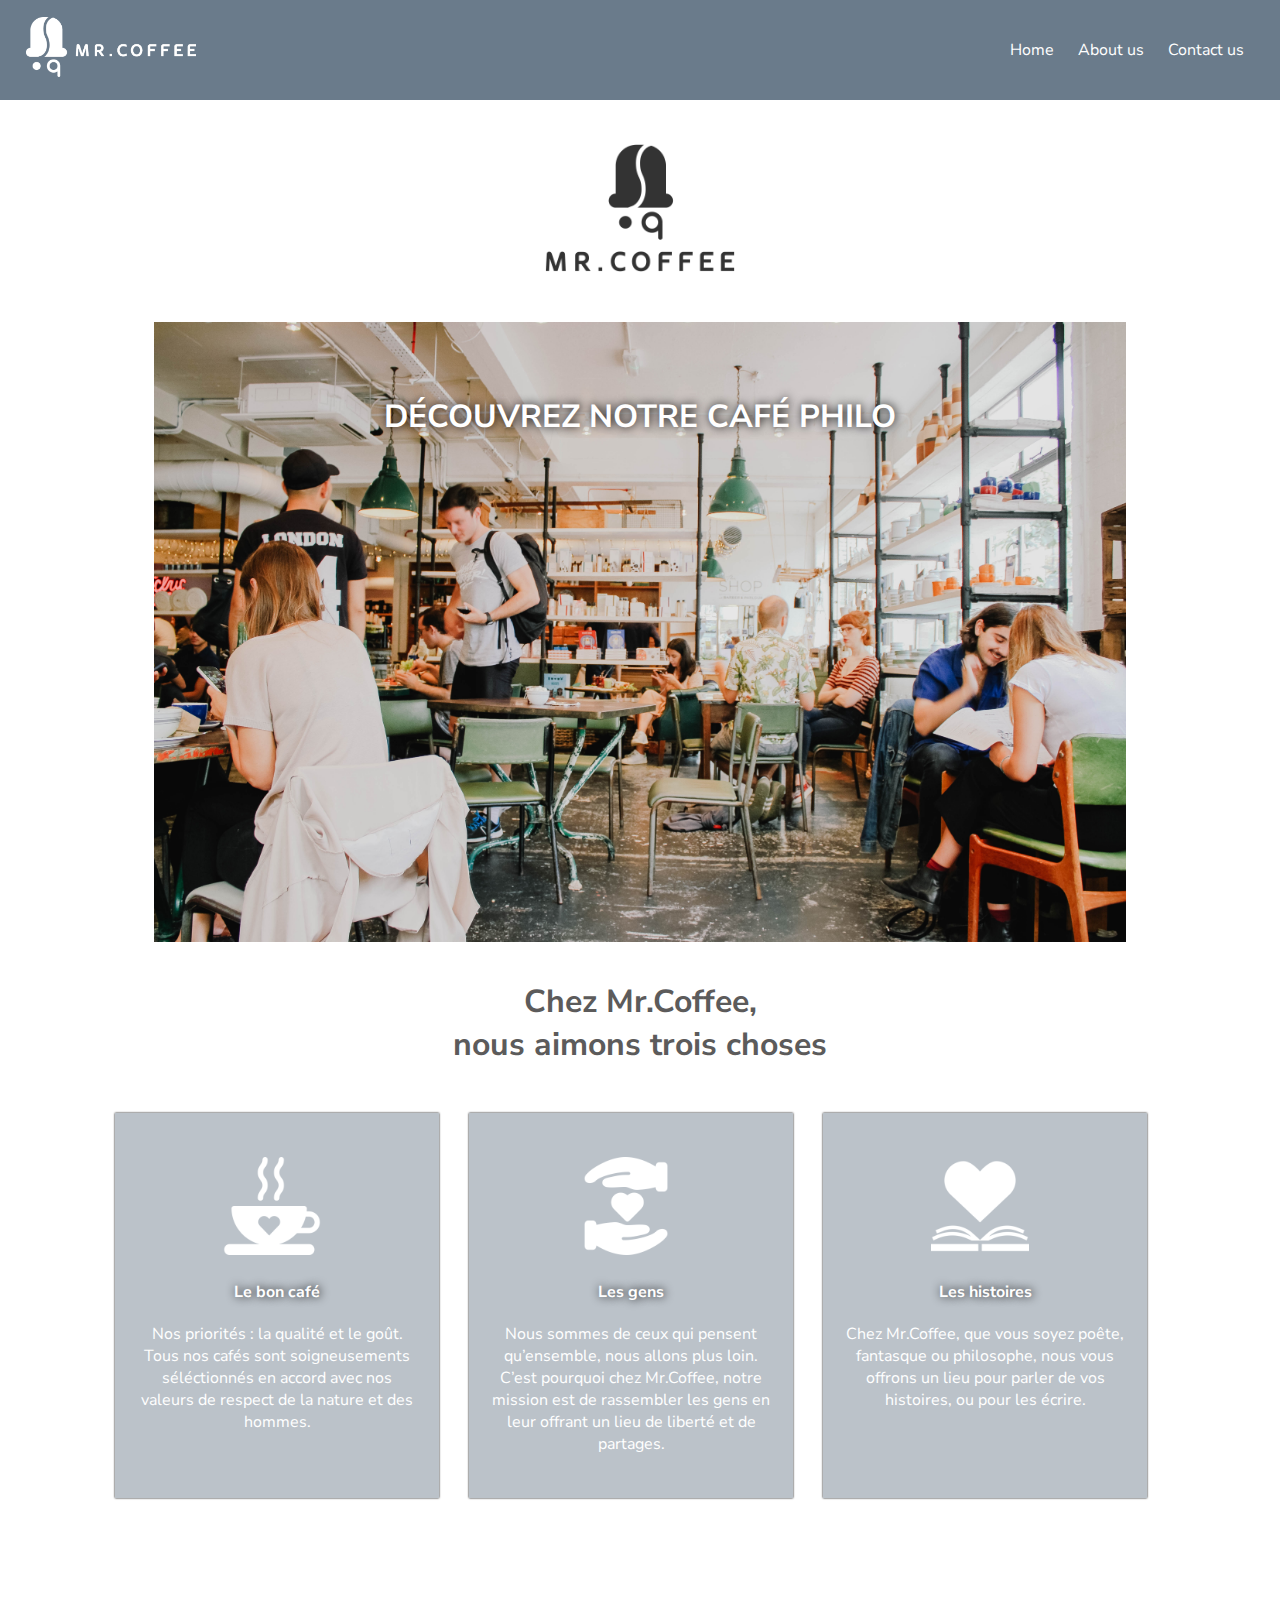
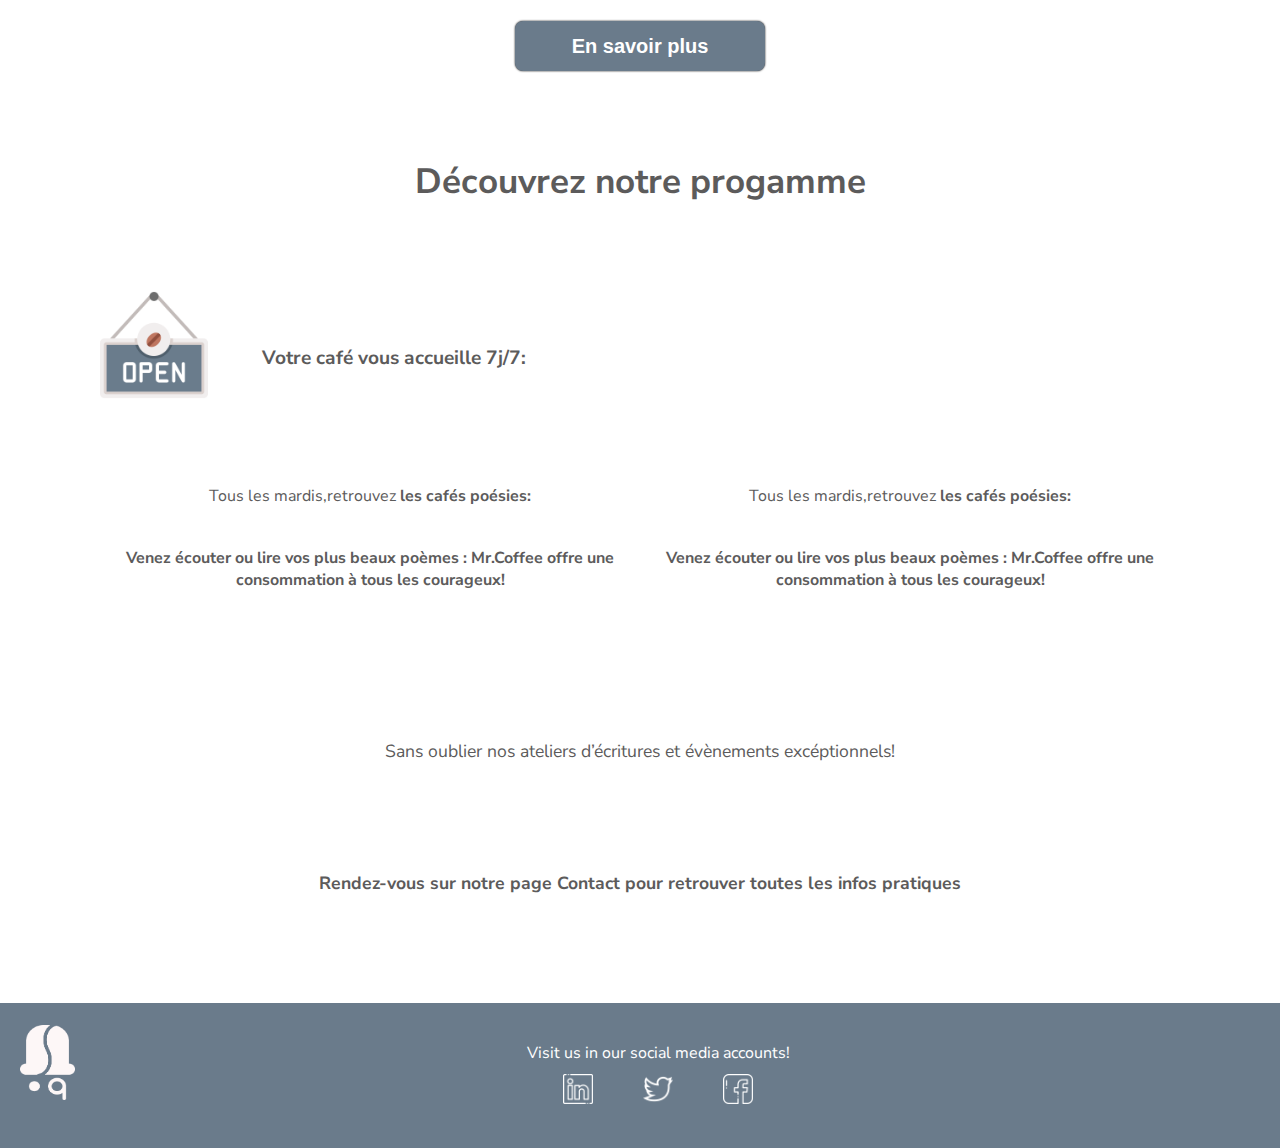
<file: index.html>
<!DOCTYPE html>
<html lang="en">
<head>
    <meta charset="UTF-8">
    <meta http-equiv="X-UA-Compatible" content="IE=edge">
    <meta name="viewport" content="width=device-width, initial-scale=1.0">
    <title>Document</title>
    <link rel="preconnect" href="https://fonts.googleapis.com">
    <link rel="preconnect" href="https://fonts.gstatic.com" crossorigin>
    <link href="https://fonts.googleapis.com/css2?family=Nunito+Sans&family=Romanesco&display=swap" rel="stylesheet">
    <link rel="stylesheet" href="index.css">
</head>
<body>
    <nav class="flex">
        <div class="nav-logo"><a href="index.html"><img src="./Assets/full_logo_white.png"></a></div>
        <div class="menu">
            <a href="index.html">Home</a>
            <a href="about.html">About&nbsp;us</a>
            <a href="contact.html">Contact&nbsp;us</a>
        </div>
    </nav>


    <main>
        <section class="main-logo">
            <img src="./Assets/logo_mrcoffee.png" alt="Mr Coffee Logo">
        </section>

        <section class="main-image">
            <img src="./Assets/mr_coffee_salle.jpg" alt="People in cafe">
            <h1>DÉCOUVREZ NOTRE CAFÉ PHILO</h1>
        </section>

        <section class="second-header">
            <p><strong>Chez Mr.Coffee,</strong></p>
            <p><strong>nous aimons trois choses</strong></p>
        </section>

        <section class="flex flex-wrap center">
            <div class="flex card">
                <img src="./Assets/icon_café.png" alt="hot coffee">
                <p class="highlight"><strong>Le bon café</strong></p>
                <p>Nos priorités : la qualité et le goût. Tous nos cafés sont soigneusements séléctionnés en accord avec nos valeurs de respect de la nature et des hommes.</p>
              </div>
        
              <div class="flex card">
                <img src="./Assets/icon_gens.png" alt="hand with a heart">
                <p class="highlight"><strong>Les gens</strong></p>
                <p>Nous sommes de ceux qui pensent qu’ensemble, nous allons plus loin. C’est pourquoi chez Mr.Coffee, notre mission est de rassembler les gens en leur offrant un lieu de liberté et de partages.</p>
              </div>
        
              <div class="flex card">
                <img src="./Assets/icon_histoires.png" alt="heart icon">
                <p class="highlight"><strong>Les histoires</strong></p>
                <p>Chez Mr.Coffee, que vous soyez poête, fantasque ou philosophe, nous vous offrons un lieu pour parler de vos histoires, ou pour les écrire. </p>
              </div>
        </section>

        <section class="main-button">
            <button><strong>En savoir plus</strong></button>
        </section>

        <section class="main-program">
            <p><strong>Découvrez notre progamme</strong></p>
        </section>

        <section class="flex main-open">
            <img src="./Assets/icon_open.png">
            <p><strong>Votre café vous accueille 7j/7:</strong></p>
        </section>

        <section class="flex events">
            <div>
                <p>Tous les mardis,retrouvez <strong>les cafés poésies:</strong></p>
                <p><strong>Venez écouter ou lire vos plus beaux poèmes : Mr.Coffee offre une consommation à tous les courageux!</strong></p>
            </div>
            <div>
                <p>Tous les mardis,retrouvez <strong>les cafés poésies:</strong></p>
                <p><strong>Venez écouter ou lire vos plus beaux poèmes : Mr.Coffee offre une consommation à tous les courageux!</strong></p>
            </div>
        </section>

        <section class="main-closing">
            <p>Sans oublier nos ateliers d’écritures et évènements excéptionnels!</p>
            <p><strong>Rendez-vous sur notre page Contact pour retrouver toutes les infos pratiques</strong></p>
        </section>

    </main>


    <footer>
        <div class="foot-logo"><a href="index.html"><img src="./Assets/logo_blanc.png"></a></div>
        <div class="social">
            <p>Visit us in our social media accounts!</p>
            <div class="flex icon">
                <a href="#linkedin"><img src="./Assets/logo_linkedin.png"></a>
                <a href="#twitter"><img src="./Assets/logo_twitter.png"></a>
                <a href="#facebook"><img src="./Assets/logo_facebook.png"></a>
            </div>
        </div>
        
    </footer>
</body>
</html>
</file>
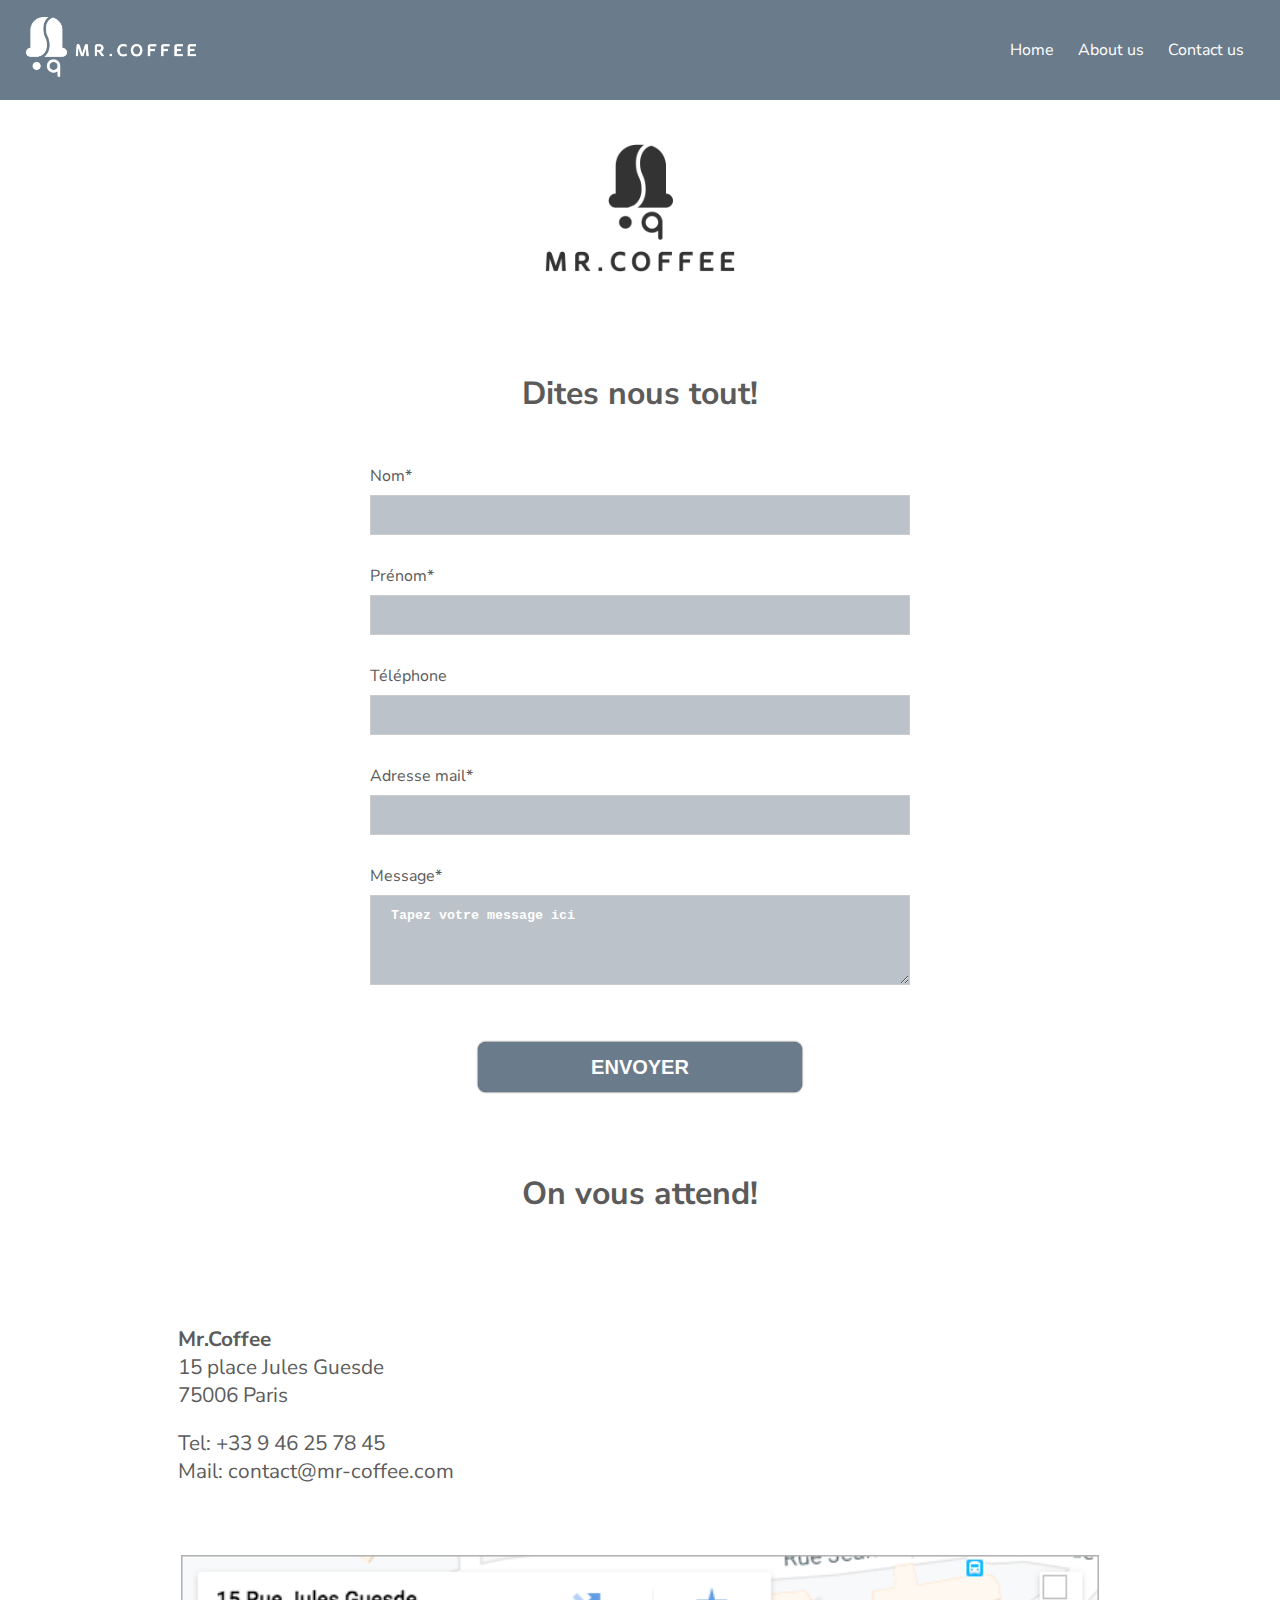
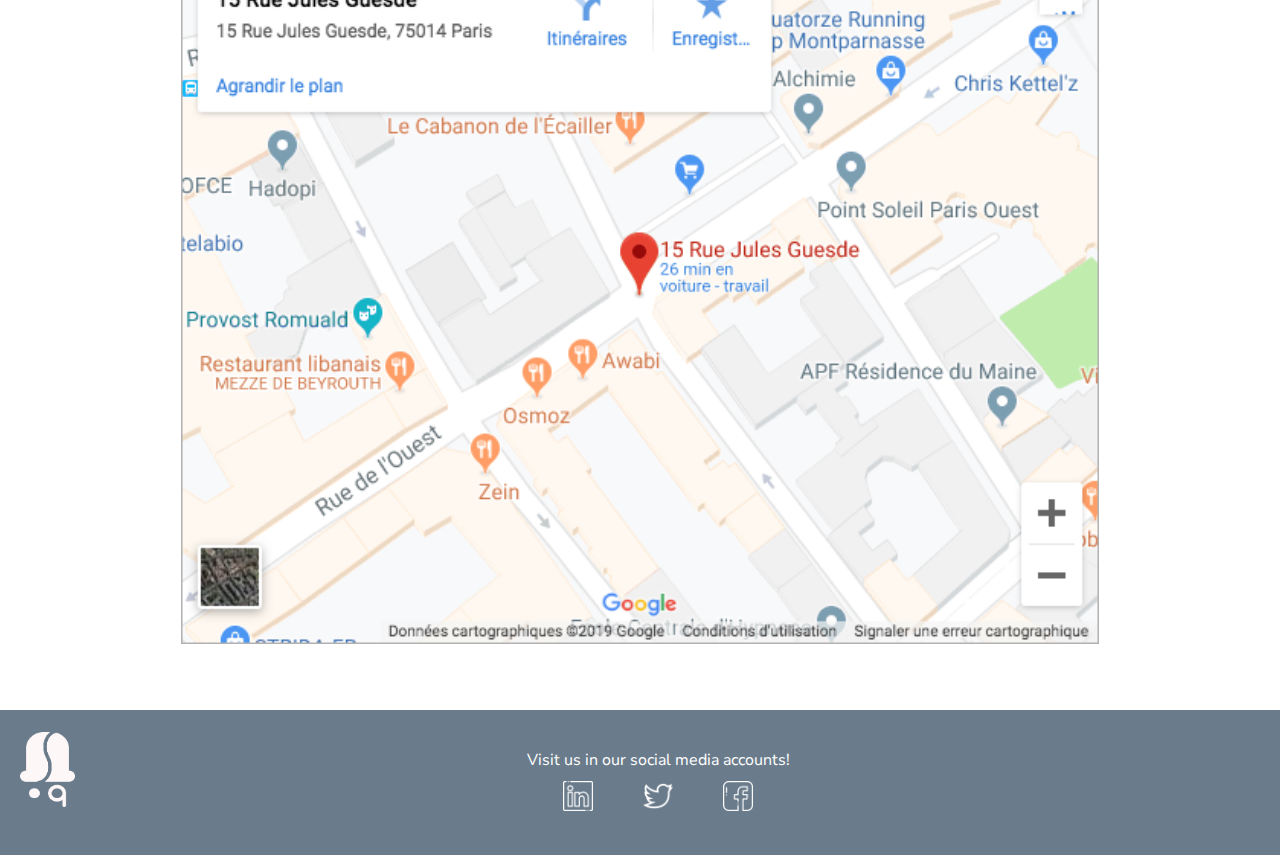
<file: contact.html>
<!DOCTYPE html>
<html lang="en">
<head>
    <meta charset="UTF-8">
    <meta http-equiv="X-UA-Compatible" content="IE=edge">
    <meta name="viewport" content="width=device-width, initial-scale=1.0">
    <title>Document</title>
    <link rel="preconnect" href="https://fonts.googleapis.com">
    <link rel="preconnect" href="https://fonts.gstatic.com" crossorigin>
    <link href="https://fonts.googleapis.com/css2?family=Nunito+Sans&family=Romanesco&display=swap" rel="stylesheet">
    <link rel="stylesheet" href="index.css">
    <script src="./form.js" defer></script>
</head>
<body>
    <nav class="flex">
        <div class="nav-logo"><a href="index.html"><img src="./Assets/full_logo_white.png"></a></div>
        <div class="menu">
            <a href="index.html">Home</a>
            <a href="about.html">About&nbsp;us</a>
            <a href="contact.html">Contact&nbsp;us</a>
        </div>
    </nav>
    
    <main>

        <section class="main-logo">
            <img src="./Assets/logo_mrcoffee.png" alt="Mr Coffee Logo">
        </section>

        <section class="attend"><p><strong>Dites nous tout!</strong></p></section>

        <form id="contact-form">
            <div class="contact-outline">
                <label for="lastName">Nom* </label>
                <input id="lastName" type="text" name="lastName" required>
            </div> 
            <div class="contact-outline">
                <label for="firstName">Prénom* </label>
                <input id="firstName" type="text" name="firstName" required>
            </div>
            <div class="contact-outline">
                <label for="contactNumber">Téléphone </label>
                <input id="contactNumber" type="tel" name="contactNumber">
            </div>
            <div class="contact-outline">
                <label for="emailAddress">Adresse mail* </label>
                <input id="emailAddress" type="email" name="emailAddress" required>
            </div>
            <div class="contact-outline">
                <label for="userMessage">Message* </label>
                <textarea id="userMessage" name="userMessage" required placeholder="Tapez votre message ici"></textarea>
            </div>
            <div class="contact-outline"><button id="modal-btn">ENVOYER</button></div>
        </form>
                
        <div class="modal">
                <div class="modal-content">
                    <span class="close-btn">&times;</span>
                    <img src="./Assets/logo_dark.png">
                    <div class="merci">
                        <p>MERCI</p>
                        <p>Votre message a bien été envoyé!</p>
                    </div>
                    <p>Nous essaierons d’y répondre au mieux dans les plus brefs délais. esse mail À bientot chez Mr.Coffee</p>
                    <button id="close-btn1">FERMER</button>
                </div>
        </div>

        <section class="attend"><p><strong>On vous attend!</strong></p></section>
        <section class="info">
            <div class="name">
                <p><strong>Mr.Coffee</strong></p>
                <p>15 place Jules Guesde</p>
                <p>75006 Paris</p>
            </div>
            <div>
                <p>Tel: +33 9 46 25 78 45</p>
                <p>Mail: contact@mr-coffee.com</p>
            </div>
        </section>
        <section class="map"><img src="./Assets/carte_contact.png" alt="location map"></section>

    </main>


    <footer>
        <div class="foot-logo"><a href="index.html"><img src="./Assets/logo_blanc.png"></a></div>
        <div class="social">
            <p>Visit us in our social media accounts!</p>
            <div class="flex icon">
                <a href="#linkedin"><img src="./Assets/logo_linkedin.png"></a>
                <a href="#twitter"><img src="./Assets/logo_twitter.png"></a>
                <a href="#facebook"><img src="./Assets/logo_facebook.png"></a>
            </div>
        </div>
        
    </footer>
</body>
</html>
</file>
<file: index.css>
*,*:after,*:before {
    margin: 0;
    padding: 0;
    box-sizing: border-box;
}

body {
    font-family: 'Nunito Sans', sans-serif;
    color:#5c5b5b;
}

main {
    width: 90%;
    max-width: 1080px;
    margin-left: auto;
    margin-right: auto;
}

.flex{
    display: flex;
}

nav{
    background-color: #6a7b8b;
    justify-content: space-between;
    align-items: center;
    padding: 0 2%;
    font-size: 1rem;
    min-height: 100px;
}

.nav-logo img{

    width: 170px;
    height: 60px;
}



.flex .menu a {

    text-decoration: none;
    color:#fff;
    padding: 10px;
}

@media screen and (max-width: 850px) {
.flex .menu {
    text-align: right;
}
}


footer{
    background-color: #6a7b8b;
}

.social{
    text-align: center;
    padding: 3%;
}


.icon img{
    width: 30px;
    height: 30px;

}

.icon {
    justify-content: center;
}

.icon a:not(:last-child) {
    margin-right: 50px;
}

@media screen and (max-width:850px) {
    .icon img {
        justify-content: center;
    }
    .social p{
        margin-top: 20px;
    }
    .icon a:not(:last-child) {
        margin-right: 20px;
    }
}

.foot-logo img{
    float: left;
    width:55px;
    height: 75px;
    margin-top: 22px;
    margin-left:20px;

}
.social p {
    color:#fff;
    font-size: 1rem;
    margin-bottom: 10px;
}

/*Main CSS*/

.main-logo{
    text-align: center;
}

.main-logo img {
    width: 20%;
    height: 20%;
}

.main-image {
    text-align: center;
    position: relative;
}

.main-image > h1 {
    position: absolute;
    color:#fff;
    top: 15%;
    left: 50%;
    transform: translate(-50%, -50%);
    text-shadow: black 1px 0 10px;
    font-size: 2rem;
}

@media screen and (max-width:850px) {
    .main-image > h1 {
        position: absolute;
        color:#fff;
        top: 15%;
        left: 50%;
        transform: translate(-50%, -50%);
        text-shadow: black 1px 0 10px;
        font-size: 0.8rem;
    }
}

.main-image img{
    width: 90%;
}

.second-header {
    text-align: center;
    font-size: 2rem;
    padding: 3%;
}

.main-button{
    text-align: center;
}
.main-button button{
    color:white;
    font-size: 20px;
    border:none;
    background-color:#6a7b8b;
    border-radius: 8px;
    text-align: center;
    cursor: pointer;
    width: 250px;
    height: 50px;
    box-shadow: black 0 0 2px;
    margin-top: 10%;
}

.main-program p{
    text-align: center;
    padding: 8%;
    font-size: 35px;
}

.main-open {
    justify-content: flex-start;
}

.main-open img{
    width:10%;
    height: 10%;
    text-align: center;
}

@media screen and (max-width:850px) {
    .main-open img{
        width:30%;
        height:30%;
        text-align: center;
    }
}


.main-open p{
    text-align: center;
    margin-left: 5%;
    margin-top: 5%;
    font-size: 1.2em;
}

.events{
    justify-content: space-between;
    margin-top: 8%;
    margin-bottom: 10%;
}

.events p{
    text-align: center;
    margin-bottom: 40px;
}

@media screen and (max-width: 850px) {
.events{
    flex-wrap: wrap;
}
}

.main-closing p{
    text-align: center;
    margin-bottom: 10%;
    font-size: 1.1rem;
}



.card {
    background: #bbc2c9;
    color: #fff;
    width: 30%;
    padding: 4% 2%;
    margin: 15px;
    box-shadow:black 0 0 2px;
    display: block;
    text-align: center;
  }

  .card img {
    width: 35%;
    margin-right: 10px;
  }

  .card .highlight {
    text-shadow: black 1px 0 10px;
    padding:20px;
  }

  @media screen and (max-width: 850px) {
    .flex-wrap {
      display: block;
    }

    .card {
      width: 100%;
      padding: 10%;
      align-items: center;
      margin-left: 0;
      margin-right: 0;
    }

    .card img {
      width: 30%;
      margin-right: 15px;
    }
  }

/*About CSS*/
.about {
    display:block;
}

.main-about1 {
    justify-content: space-between;
    margin-top: 5%;
}

.main-about1 img{
    width: 45%;
}

.main-about2 {
    justify-content:space-between;
    margin-top: 10%;
    margin-bottom: 15%;
}

.main-about2 img{
    width:45%;
}

.about-p {
    font-size: 1.8em;
}

.about-notes p {
    padding: 15px;
}

@media screen and (max-width:850px) {
   .main-about1{
       flex-wrap: wrap;
       text-align: center;
   }
   .main-about2{
       flex-wrap: wrap;
       text-align: center;
}
   .about img {
       margin:0 auto;
   }
}


/*Contact CSS*/

.attend {
    text-align: center;
    font-size: 2em;
    padding: 50px;
}
.info{
    padding: 60px;
    font-size: 1.3em;
    margin-left: 18px;
}
.name{
    margin-bottom: 20px;
}
.map {
    margin-top: 10px;
    margin-bottom: 60px;
    text-align: center;
}

.map img{
    height: 85%;
    width: 85%;
}

@media screen and (max-width:850px) {
  .map{
    margin-top: 10px;
    margin-bottom: 60px;
    text-align: center;
  }
  .map img{
      height: 90%;
      width: 90%;
  }
  .info {
      text-align: center;
      padding: 30px
  }
  .attend {
      padding: 20px;
  }
  .main-logo img {
    width: 50%;
    height: 50%;
}
}

/*Project 2: Form*/

/*Modal style*/

.modal img{
    float: left;
    width: 8%;
    height: 8%;
}
.modal {
    display: none;
    position: fixed;
    padding-top: 50px;
    left: 0;
    top: 0;
    width: 100%;
    height: 100%;
    background-color: rgb(0, 0, 0);
    background-color: rgba(0, 0, 0, 0.5);
  }
  .modal .merci p{
    padding-bottom:30px;
    font-size:2em;
  }
  .modal-content {
    text-align: center;
    font-weight: 700;
    font-size: 1em;
    position: relative;
    background-color: white;
    padding: 20px;
    margin: auto;
    width: 60%;
    -webkit-animation-name: animatetop;
    -webkit-animation-duration: 0.4s;
    animation-name: animatetop;
    animation-duration: 0.4s
  }
  .modal-content button {
    width: 40%;
    height: 50px;
    cursor: pointer;
    color:white;
    font-size: 20px;
    border:none;
    background-color:#6a7b8b;
    border-radius: 8px;
    box-shadow: black 0 0 2px;
    margin-top: 5%;
    margin-bottom: 3%;
    font-weight: 700;
  }
  .close-btn {
    float: right;
    color: lightgray;
    font-size: 24px;
    font-weight: bold;
  }
  .close-btn:hover {
    color: darkgray;
  }
  @-webkit-keyframes animatetop {
    from {top:-300px; opacity:0}
    to {top:0; opacity:1}
  }
  @keyframes animatetop {
    from {top:-300px; opacity:0}
    to {top:0; opacity:1}
  }

  /*Form style*/
  
form{
width: 50%;
margin:0 auto;
}

.contact-outline{
    margin-bottom: 30px;
}
.contact-outline input{
    display:block;
    width: 100%;
    padding: 12px 20px;
    height: 40px;
    margin: 8px 0;
    border: 1px solid #ccc;
    background-color:#bbc2c9;
}

.contact-outline textarea {
    display: block;
    width: 100%;
    height: 90px;
    padding: 12px 20px;
    margin: 8px 0;
    border: 1px solid #ccc;
    background-color: #bbc2c9;
}
.contact-outline button {
    margin-left: 20%;
    width: 60%;
    height: 50px;
    cursor: pointer;
    color:white;
    font-size: 20px;
    border:none;
    background-color:#6a7b8b;
    border-radius: 8px;
    box-shadow: black 0 0 2px;
    margin-top: 5%;
    font-weight: 700;
}
.contact-outline button:hover{
    background-color: grey;
}
::placeholder {
    color: white;
    font-weight:900;
}

@media screen and (max-width:850px){

form{
width: 90%;
margin: 0 auto;
}
.contact-outline input{
    display:block;
}
.contact-outline textarea {
    display:block;
    width: 95%;
    margin-left: 5px;
    padding: 5px 5px;
}
.contact-outline input{
    width: 95%;
    padding: 5px 5px;
    border: 1px solid #ccc;
    background-color:#bbc2c9;
}
.modal-content button {
    width: 60%;
    height: 50px;
    cursor: pointer;
    color:white;
    font-size: 20px;
    border:none;
    background-color:#6a7b8b;
    border-radius: 8px;
    box-shadow: black 0 0 2px;
    margin-top: 10%;
    font-weight: 700;
  }
}
</file>
